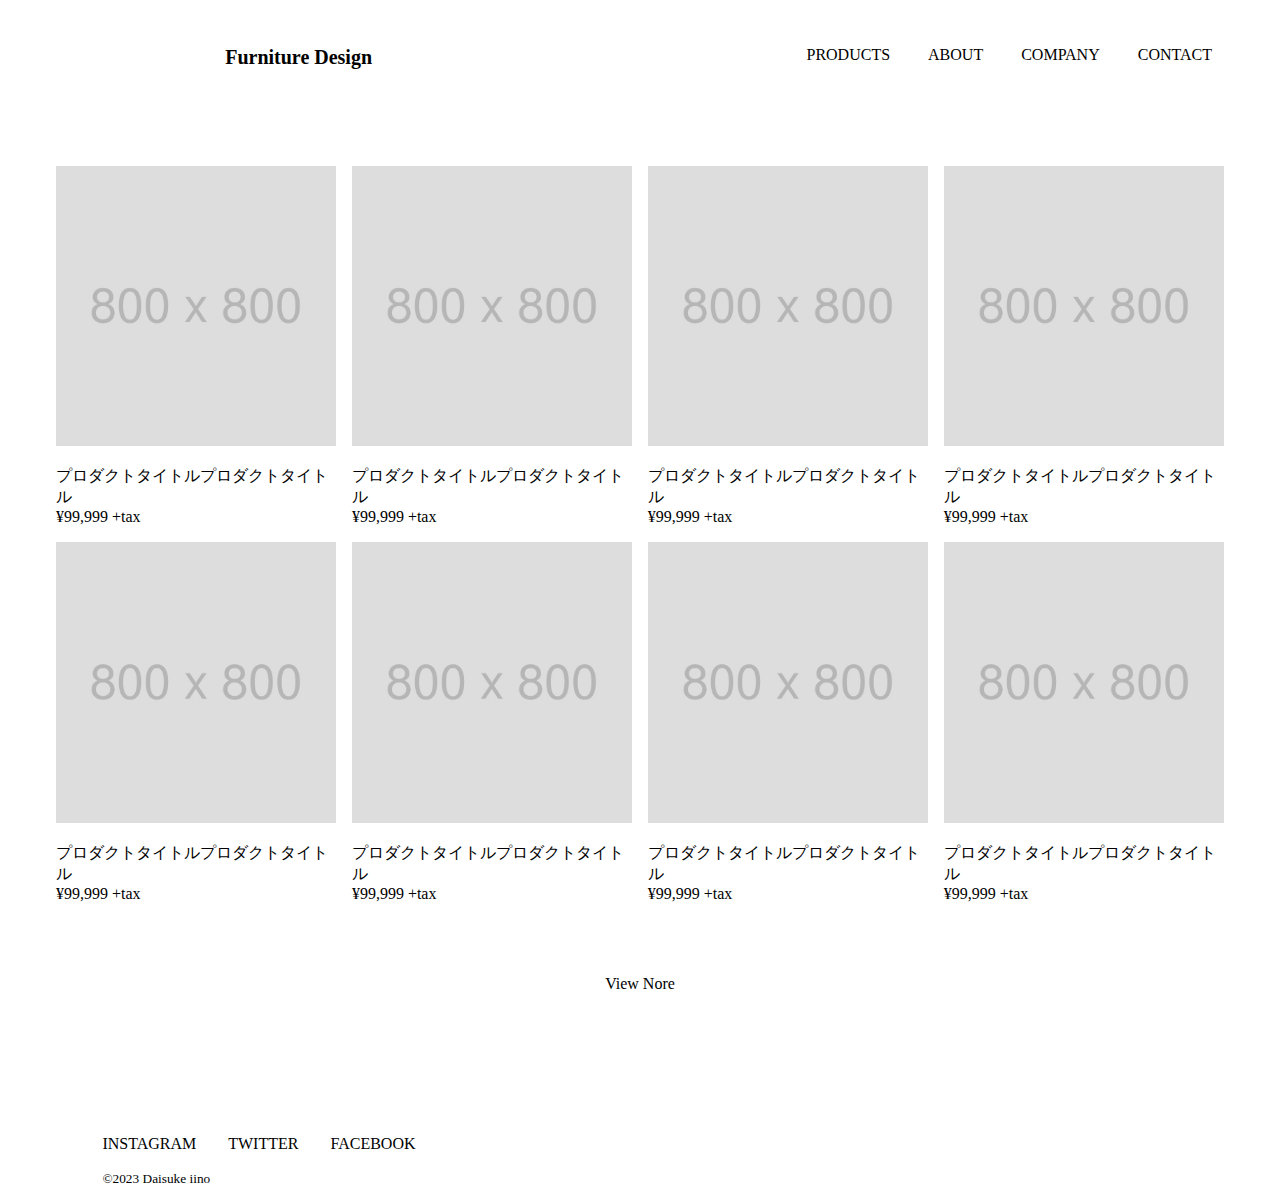
<file: index.html>
<!DOCTYPE html>
<html lang="ja">
<head>
  <meta charset="UTF-8">
  <meta http-equiv="X-UA-Compatible" content="IE=edge">
  <meta name="viewport" content="width=device-width, initial-scale=1.0">
  <title>Furniture Design</title>
  <link rel="stylesheet" href="style.css">
</head>
<body>
  <header id="header" class="wrapper">
    <!-- ＝＝＝ヘッダー見出し＝＝＝ -->

    <h1 class="header-h1">Furniture Design</h1>

    <!-- ＝＝＝ヘッダーナビゲーション＝＝＝ -->

    <nav class="header-nav">
      <ul class="header-ul">
        <li><a href="PRODUCTS.html" target="_blank">PRODUCTS</a></li>
        <li><a href="ABOUT.html" target="_blank">ABOUT</a></li>
        <li><a href="COMPANY.html" target="_blank">COMPANY</a></li>
        <li><a href="mailto:xxxxx@xxx.xxx.com?subject=お問い合わせ" target="_blank">CONTACT</a></li>
      </ul>
    </nav>
  </header>

  <!-- ＝＝＝ここからセクション＝＝＝ -->

  <section class="section">
    <div class="section-div">
      <a href="products2.html" >
        <img src="img/item1.jpg" class="section-img" alt="画像">
        <p>プロダクトタイトルプロダクトタイトル<br>¥99,999 +tax</p>
      </a>
    </div>

    <div class="section-div">
      <a href="products2.html">
        <img src="img/item2.jpg" class="section-img" alt="画像">
        <p>プロダクトタイトルプロダクトタイトル<br>¥99,999 +tax</p>
      </a>
    </div>

    <div class="section-div">
      <a href="products2.html">
        <img src="img/item3.jpg" class="section-img" alt="画像">
        <p>プロダクトタイトルプロダクトタイトル<br>¥99,999 +tax</p>
      </a>
    </div>

    <div class="section-div">
      <a href="products2.html">
        <img src="img/item4.jpg" class="section-img" alt="画像">
        <p>プロダクトタイトルプロダクトタイトル<br>¥99,999 +tax</p>
      </a>
    </div>

    <div class="section-div">
      <a href="products2.html" >
        <img src="img/item5.jpg" class="section-img" alt="画像">
        <p>プロダクトタイトルプロダクトタイトル<br>¥99,999 +tax</p>
      </a>
    </div>

    <div class="section-div">
      <a href="products2.html">
        <img src="img/item6.jpg" class="section-img" alt="画像">
        <p>プロダクトタイトルプロダクトタイトル<br>¥99,999 +tax</p>
      </a>
    </div>

    <div class="section-div">
      <a href="products2.html">
        <img src="img/item7.jpg" class="section-img" alt="画像">
        <p>プロダクトタイトルプロダクトタイトル<br>¥99,999 +tax</p>
      </a>
    </div>

    <div class="section-div">
      <a href="products2.html">
        <img src="img/item8.jpg" class="section-img" alt="画像">
        <p>プロダクトタイトルプロダクトタイトル<br>¥99,999 +tax</p>
      </a>
    </div>
  </section>

  <!-- ＝＝＝ここから第二セクション＝＝＝ -->

  <section>
    <div class="viewmore-div"><a href="PRODUCTS.html" target="_blank">View Nore</a></div>
  </body>
  </section>
  

<!-- ＝＝＝ここからフッター＝＝＝ -->

<footer class="footer">
  <div class="footer-div">
    <p><a href="https://www.instagram.com/" target="_blank" class="footer-p1">INSTAGRAM</a></p>
    <p><a href="https://twitter.com/TwitterJP" target="_blank" class="footer-p2">TWITTER</a></p>
    <p><a href="https://www.facebook.com/" target="_blank" class="footer-p3">FACEBOOK</a></p>
  </div>
<small>&copy;2023 Daisuke iino</small>
</footer>


</html>
</file>
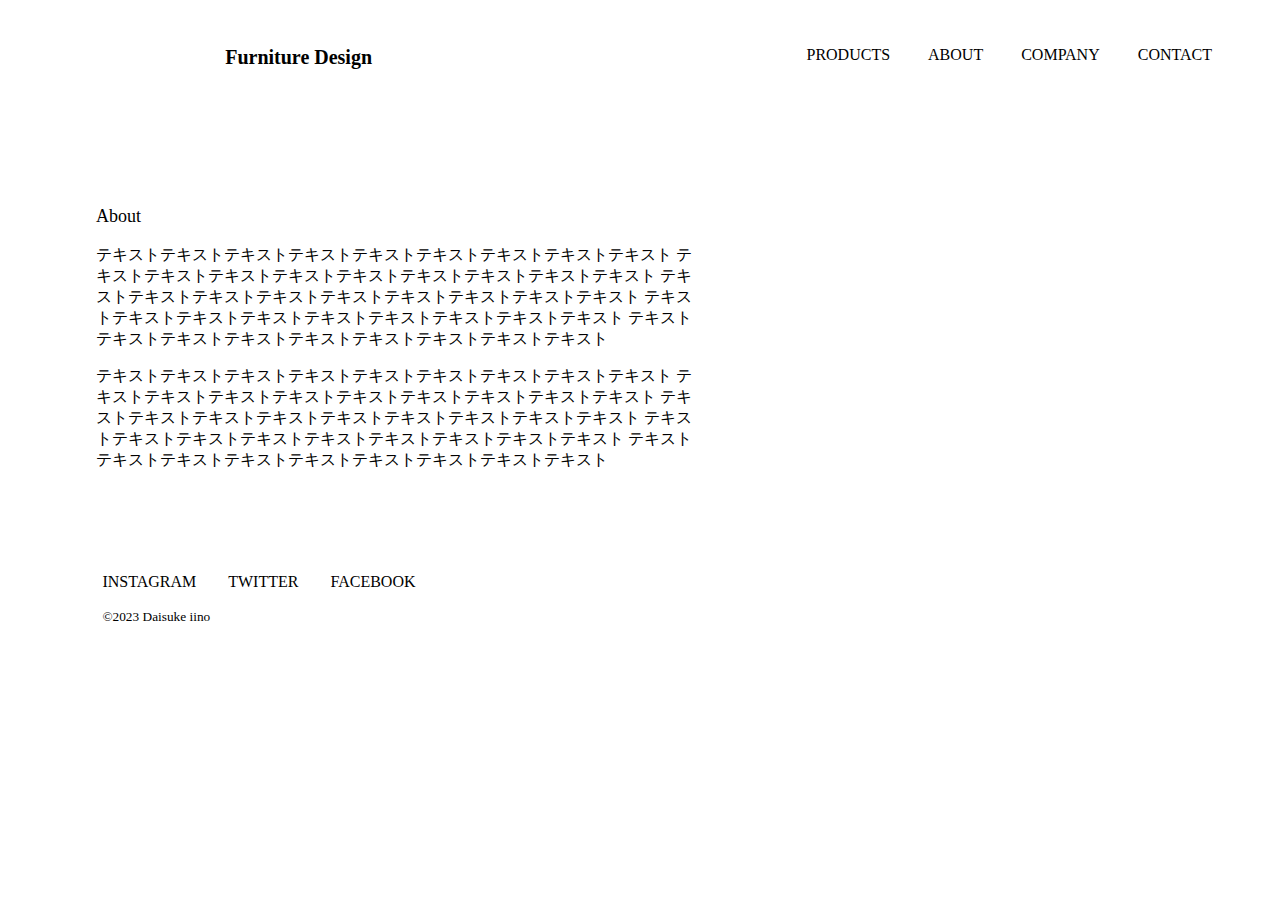
<file: ABOUT.html>
<!DOCTYPE html>
<html lang="ja">
<head>
  <meta charset="UTF-8">
  <meta http-equiv="X-UA-Compatible" content="IE=edge">
  <meta name="viewport" content="width=device-width, initial-scale=1.0">
  <title>ABOUT</title>
  <link rel="stylesheet" href="style.css">
</head>
<body>
  <header id="header" class="wrapper">
    <!-- ＝＝＝ヘッダー見出し＝＝＝ -->

    <h1 class="header-h1">Furniture Design</h1>

    <!-- ＝＝＝ヘッダーナビゲーション＝＝＝ -->

    <nav class="header-nav">
      <ul class="header-ul">
        <li><a href="PRODUCTS.html" target="_blank">PRODUCTS</a></li>
        <li><a href="ABOUT.html" target="_blank">ABOUT</a></li>
        <li><a href="COMPANY.html" target="_blank">COMPANY</a></li>
        <li><a href="mailto:xxxxx@xxx.xxx.com?subject=お問い合わせ" target="_blank">CONTACT</a></li>
      </ul>
    </nav>
  </header>

  <!-- ＝＝＝ここからメイン＝＝＝ -->

  <main>
    <div class="content-wrapper">
      <p class="page-title">About</p>
      <div id="about">
        <p>
          テキストテキストテキストテキストテキストテキストテキストテキストテキスト
          テキストテキストテキストテキストテキストテキストテキストテキストテキスト
          テキストテキストテキストテキストテキストテキストテキストテキストテキスト
          テキストテキストテキストテキストテキストテキストテキストテキストテキスト
          テキストテキストテキストテキストテキストテキストテキストテキストテキスト
        </p>
        <p>
          テキストテキストテキストテキストテキストテキストテキストテキストテキスト
          テキストテキストテキストテキストテキストテキストテキストテキストテキスト
          テキストテキストテキストテキストテキストテキストテキストテキストテキスト
          テキストテキストテキストテキストテキストテキストテキストテキストテキスト
          テキストテキストテキストテキストテキストテキストテキストテキストテキスト
        </p>
      </div>
    </div>
  </main>
</body>

<!-- ＝＝＝ここからフッター＝＝＝ -->
<footer class="footer">
  <div class="footer-div">
    <p><a href="https://www.instagram.com/" target="_blank" class="footer-p1">INSTAGRAM</a></p>
    <p><a href="https://twitter.com/TwitterJP" target="_blank" class="footer-p2">TWITTER</a></p>
    <p><a href="https://www.facebook.com/" target="_blank" class="footer-p3">FACEBOOK</a></p>
  </div>
  <small>&copy;2023 Daisuke iino</small>
</footer>

</html>
</file>
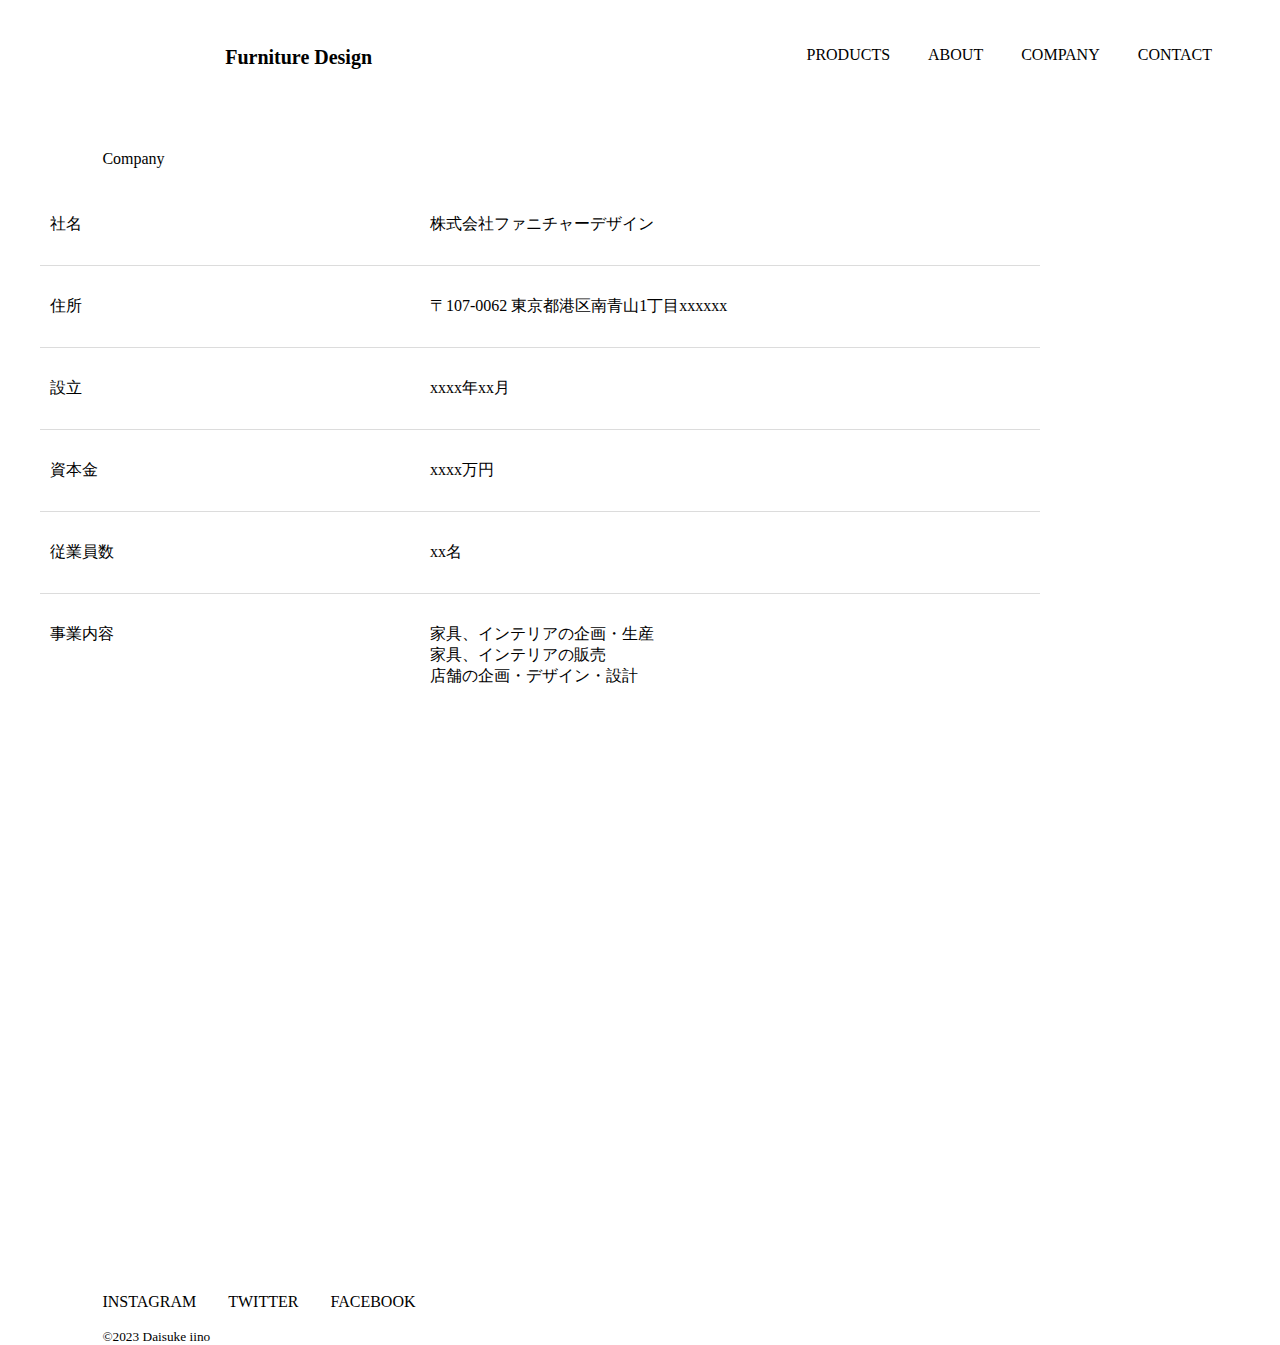
<file: COMPANY.html>
<!DOCTYPE html>
<html lang="ja">

<head>
  <meta charset="UTF-8">
  <meta http-equiv="X-UA-Compatible" content="IE=edge">
  <meta name="viewport" content="width=device-width, initial-scale=1.0">
  <title>COMPANY</title>
  <link rel="stylesheet" href="style.css">
</head>

<body>
  <header id="header" class="wrapper">
    <!-- ＝＝＝ヘッダー見出し＝＝＝ -->

    <h1 class="header-h1">Furniture Design</h1>

    <!-- ＝＝＝ヘッダーナビゲーション＝＝＝ -->

    <nav class="header-nav">
      <ul class="header-ul">
        <li><a href="PRODUCTS.html" target="_blank">PRODUCTS</a></li>
        <li><a href="ABOUT.html" target="_blank">ABOUT</a></li>
        <li><a href="COMPANY.html" target="_blank">COMPANY</a></li>
        <li><a href="mailto:xxxxx@xxx.xxx.com?subject=お問い合わせ" target="_blank">CONTACT</a></li>
      </ul>
    </nav>
  </header>
<!-- <div class="first-div"> -->
  <p class="section-products">Company</p>
<!-- </div> -->
  

  <!-- ＝＝＝ここからメイン＝＝＝ -->

  <main class="main-company">
    <div class="company-div">
      <dl>
        <dt>社名</dt>
        <dd>株式会社ファニチャーデザイン</dd>
        <dt>住所</dt>
        <dd>〒107-0062 東京都港区南青山1丁目xxxxxx</dd>
        <dt>設立</dt>
        <dd>xxxx年xx月</dd>
        <dt>資本金</dt>
        <dd>xxxx万円</dd>
        <dt>従業員数</dt>
        <dd>xx名</dd>
        <dt class="dt-main">事業内容</dt>
        <dd class="dd-main">家具、インテリアの企画・生産<br>
          家具、インテリアの販売<br>
          店舗の企画・デザイン・設計</dd>
      </dl>
    </div>
<div class="iframe-div">
  <iframe src="https://www.google.com/maps/embed?pb=!1m18!1m12!1m3!1d3342.8978328648404!2d129.78635191514118!3d33.085472375500764!2m3!1f0!2f0!3f0!3m2!1i1024!2i768!4f13.1!3m3!1m2!1s0x356abd666eb3cfbd%3A0x6f267b427d8778f7!2z44OP44Km44K544OG44Oz44Oc44K5!5e0!3m2!1sja!2sjp!4v1676274188180!5m2!1sja!2sjp" style="border:0;" width="600" height="450" allowfullscreen="" loading="lazy" referrerpolicy="no-referrer-when-downgrade"></iframe>
</div>
      

    
    
  </main>
<!-- ＝＝＝ここからフッター＝＝＝ -->

<footer class="footer">
  <div class="footer-div">
    <p><a href="https://www.instagram.com/" target="_blank" class="footer-p1">INSTAGRAM</a></p>
    <p><a href="https://twitter.com/TwitterJP" target="_blank" class="footer-p2">TWITTER</a></p>
    <p><a href="https://www.facebook.com/" target="_blank" class="footer-p3">FACEBOOK</a></p>
  </div>
<small>&copy;2023 Daisuke iino</small>
</footer>

</body>

</html>
</file>
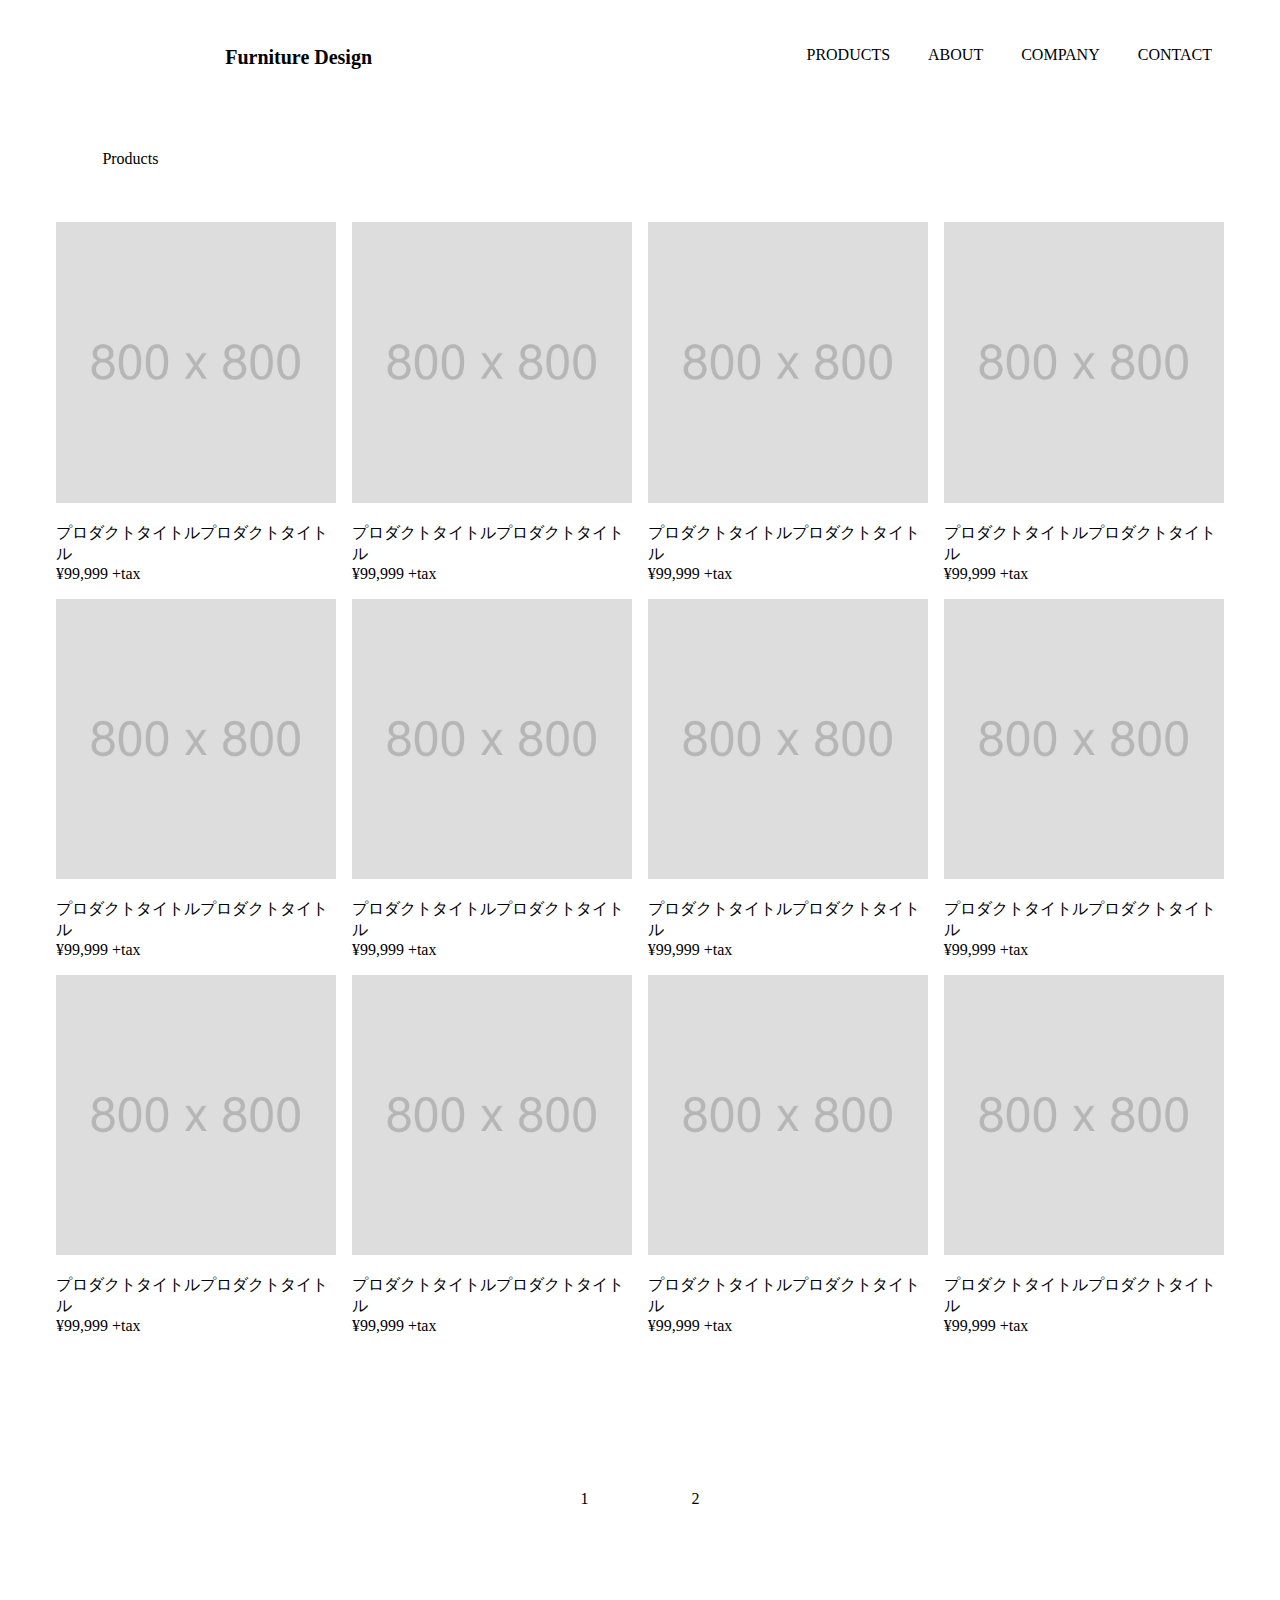
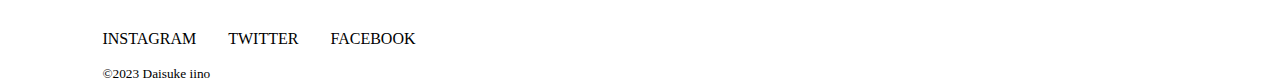
<file: PRODUCTS.html>
<!DOCTYPE html>
<html lang="ja">
<head>
  <meta charset="UTF-8">
  <meta http-equiv="X-UA-Compatible" content="IE=edge">
  <meta name="viewport" content="width=device-width, initial-scale=1.0">
  <title>Furniture Design</title>
  <link rel="stylesheet" href="style.css">
</head>
<body>
  <header id="header" class="wrapper">
    <!-- ＝＝＝ヘッダー見出し＝＝＝ -->

    <h1 class="header-h1">Furniture Design</h1>
    
    <!-- ＝＝＝ヘッダーナビゲーション＝＝＝ -->

    <nav class="header-nav">
      <ul class="header-ul">
        <li><a href="PRODUCTS.html" target="_blank">PRODUCTS</a></li>
        <li><a href="ABOUT.html" target="_blank">ABOUT</a></li>
        <li><a href="COMPANY.html" target="_blank">COMPANY</a></li>
        <li><a href="mailto:xxxxx@xxx.xxx.com?subject=お問い合わせ" target="_blank">CONTACT</a></li>
      </ul>
    </nav>
  </header>
  <p class="section-products">Products</p>


<!-- ＝＝＝ここからセクション＝＝＝ -->

  <section class="section">
    
    <div class="section-div">
      <a href="products2.html" >
        <img src="img/item1.jpg" class="section-img" alt="画像">
        <p>プロダクトタイトルプロダクトタイトル<br>¥99,999 +tax</p>
      </a>
    </div>

    <div class="section-div">
      <a href="products2.html">
        <img src="img/item2.jpg" class="section-img" alt="画像">
        <p>プロダクトタイトルプロダクトタイトル<br>¥99,999 +tax</p>
      </a>
    </div>

    <div class="section-div">
      <a href="products2.html">
        <img src="img/item3.jpg" class="section-img" alt="画像">
        <p>プロダクトタイトルプロダクトタイトル<br>¥99,999 +tax</p>
      </a>
    </div>

    <div class="section-div">
      <a href="products2.html">
        <img src="img/item4.jpg" class="section-img" alt="画像">
        <p>プロダクトタイトルプロダクトタイトル<br>¥99,999 +tax</p>
      </a>
    </div>

    <div class="section-div">
      <a href="products2.html" >
        <img src="img/item5.jpg" class="section-img" alt="画像">
        <p>プロダクトタイトルプロダクトタイトル<br>¥99,999 +tax</p>
      </a>
    </div>

    <div class="section-div">
      <a href="products2.html">
        <img src="img/item6.jpg" class="section-img" alt="画像">
        <p>プロダクトタイトルプロダクトタイトル<br>¥99,999 +tax</p>
      </a>
    </div>

    <div class="section-div">
      <a href="products2.html">
        <img src="img/item7.jpg" class="section-img" alt="画像">
        <p>プロダクトタイトルプロダクトタイトル<br>¥99,999 +tax</p>
      </a>
    </div>

    <div class="section-div">
      <a href="products2.html">
        <img src="img/item8.jpg" class="section-img" alt="画像">
        <p>プロダクトタイトルプロダクトタイトル<br>¥99,999 +tax</p>
      </a>
    </div>

    <div class="section-div">
      <a href="products2.html" >
        <img src="img/item9.jpg" class="section-img" alt="画像">
        <p>プロダクトタイトルプロダクトタイトル<br>¥99,999 +tax</p>
      </a>
    </div>

    <div class="section-div">
      <a href="products2.html">
        <img src="img/item10.jpg" class="section-img" alt="画像">
        <p>プロダクトタイトルプロダクトタイトル<br>¥99,999 +tax</p>
      </a>
    </div>

    <div class="section-div">
      <a href="products2.html">
        <img src="img/item11.jpg" class="section-img" alt="画像">
        <p>プロダクトタイトルプロダクトタイトル<br>¥99,999 +tax</p>
      </a>
    </div>

    <div class="section-div">
      <a href="products2.html">
        <img src="img/item12.jpg" class="section-img" alt="画像">
        <p>プロダクトタイトルプロダクトタイトル<br>¥99,999 +tax</p>
      </a>
    </div>
  </section>

  <!-- ＝＝＝ここから第二セクション＝＝＝ -->

  <section class="second-section">
    <div class="second-section-div">
      <a class="second-section-a1">1</a>
      <a class="second-section-a2" href="viewmore.html" target="_blank"">2</a>
    </div>
    
  </section>

  <!-- ＝＝＝ここからフッター＝＝＝ -->

  <footer class="footer">
    <div class="footer-div">
      <p><a href="https://www.instagram.com/" target="_blank" class="footer-p1">INSTAGRAM</a></p>
      <p><a href="https://twitter.com/TwitterJP" target="_blank" class="footer-p2">TWITTER</a></p>
      <p><a href="https://www.facebook.com/" target="_blank" class="footer-p3">FACEBOOK</a></p>
    </div>
  <small>&copy;2023 Daisuke iino</small>
  </footer>
</file>
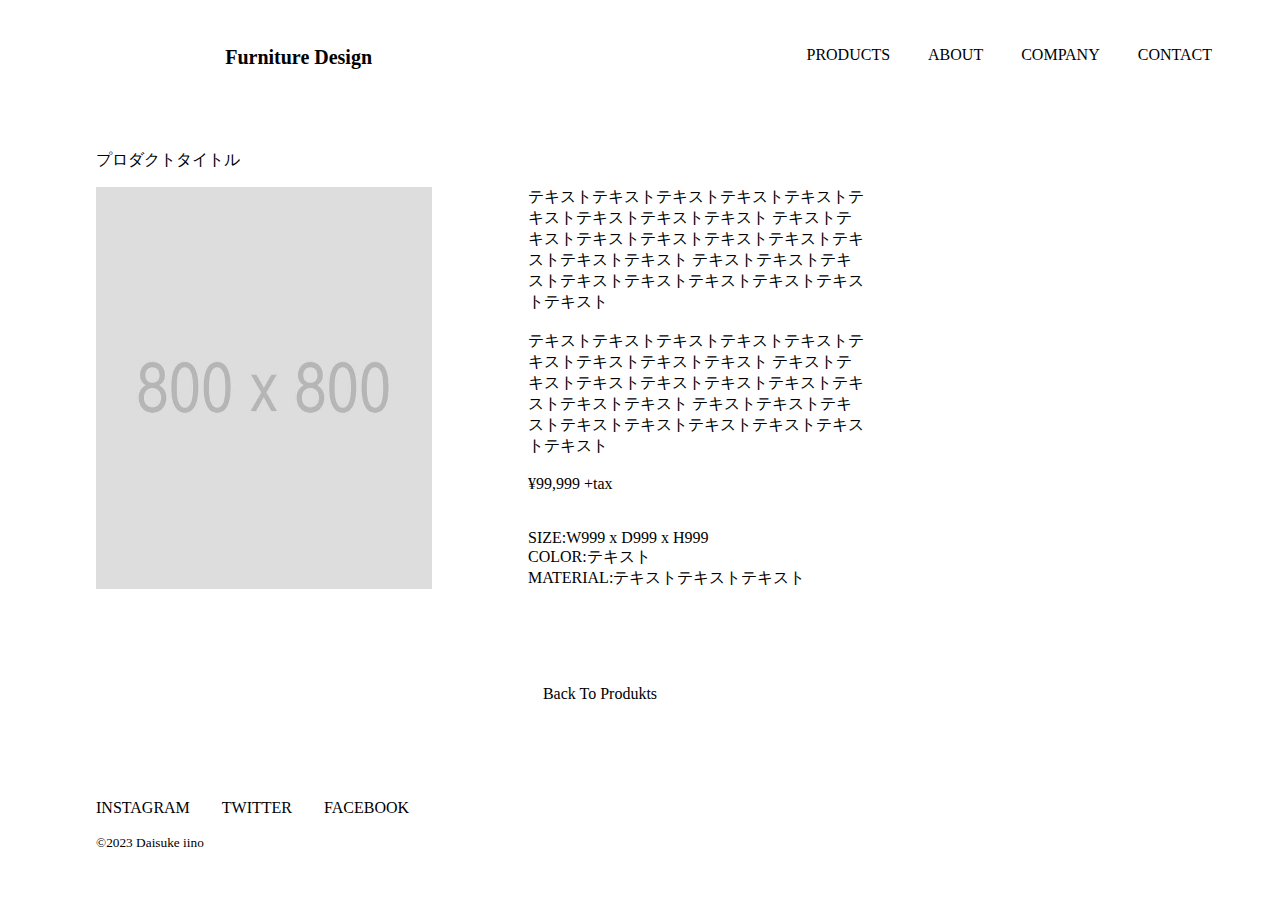
<file: products2.html>
<!DOCTYPE html>
<html lang="ja">

<head>
  <meta charset="UTF-8">
  <meta http-equiv="X-UA-Compatible" content="IE=edge">
  <meta name="viewport" content="width=device-width, initial-scale=1.0">
  <title>Furniture Design</title>
  <link rel="stylesheet" href="style.css">
</head>

<body>
  <header id="header" class="wrapper">
    <!-- ＝＝＝ヘッダー見出し＝＝＝ -->

    <h1 class="header-h1">Furniture Design</h1>

    <!-- ＝＝＝ヘッダーナビゲーション＝＝＝ -->

    <nav class="header-nav">
      <ul class="header-ul">
        <li><a href="PRODUCTS.html" target="_blank">PRODUCTS</a></li>
        <li><a href="ABOUT.html" target="_blank">ABOUT</a></li>
        <li><a href="COMPANY.html" target="_blank">COMPANY</a></li>
        <li><a href="mailto:xxxxx@xxx.xxx.com?subject=お問い合わせ" target="_blank">CONTACT</a></li>
      </ul>
    </nav>
  </header>

  <!-- ＝＝＝メイン＝＝＝ -->
  
  <main>

    <!-- ＝＝＝ここからセクション＝＝＝ -->

    <section class="products2-section">
      <p class="products2-section-p">プロダクトタイトル</p>
      <div class="products2-section-div">
        <img src="img/item1.jpg" alt="画像" class="products2-section-img">
        <div class="products2-section-div2">
          <p>テキストテキストテキストテキストテキストテキストテキストテキストテキスト テキストテキストテキストテキストテキストテキストテキストテキストテキスト
            テキストテキストテキストテキストテキストテキストテキストテキストテキスト<br>
            <br>
            テキストテキストテキストテキストテキストテキストテキストテキストテキスト テキストテキストテキストテキストテキストテキストテキストテキストテキスト
            テキストテキストテキストテキストテキストテキストテキストテキストテキスト<br>
            <br>
            ¥99,999 +tax<br>
            <br>
            <br>
            SIZE:<span></span>W999 x D999 x H999<br>
            COLOR:<span></span>テキスト<br>
            MATERIAL:<span></span>テキストテキストテキスト<br>
          </p>
        </div>
      </div>
    </section>
    <p class="back"><a href="PRODUCTS.html">Back To Produkts</a></p>

    <footer class="footer">
      <div class="footer-div">
        <p><a href="https://www.instagram.com/" target="_blank" class="footer-p1">INSTAGRAM</a></p>
        <p><a href="https://twitter.com/TwitterJP" target="_blank" class="footer-p2">TWITTER</a></p>
        <p><a href="https://www.facebook.com/" target="_blank" class="footer-p3">FACEBOOK</a></p>
      </div>
      <small>&copy;2023 Daisuke iino</small>
    </footer>
  </main>
</file>
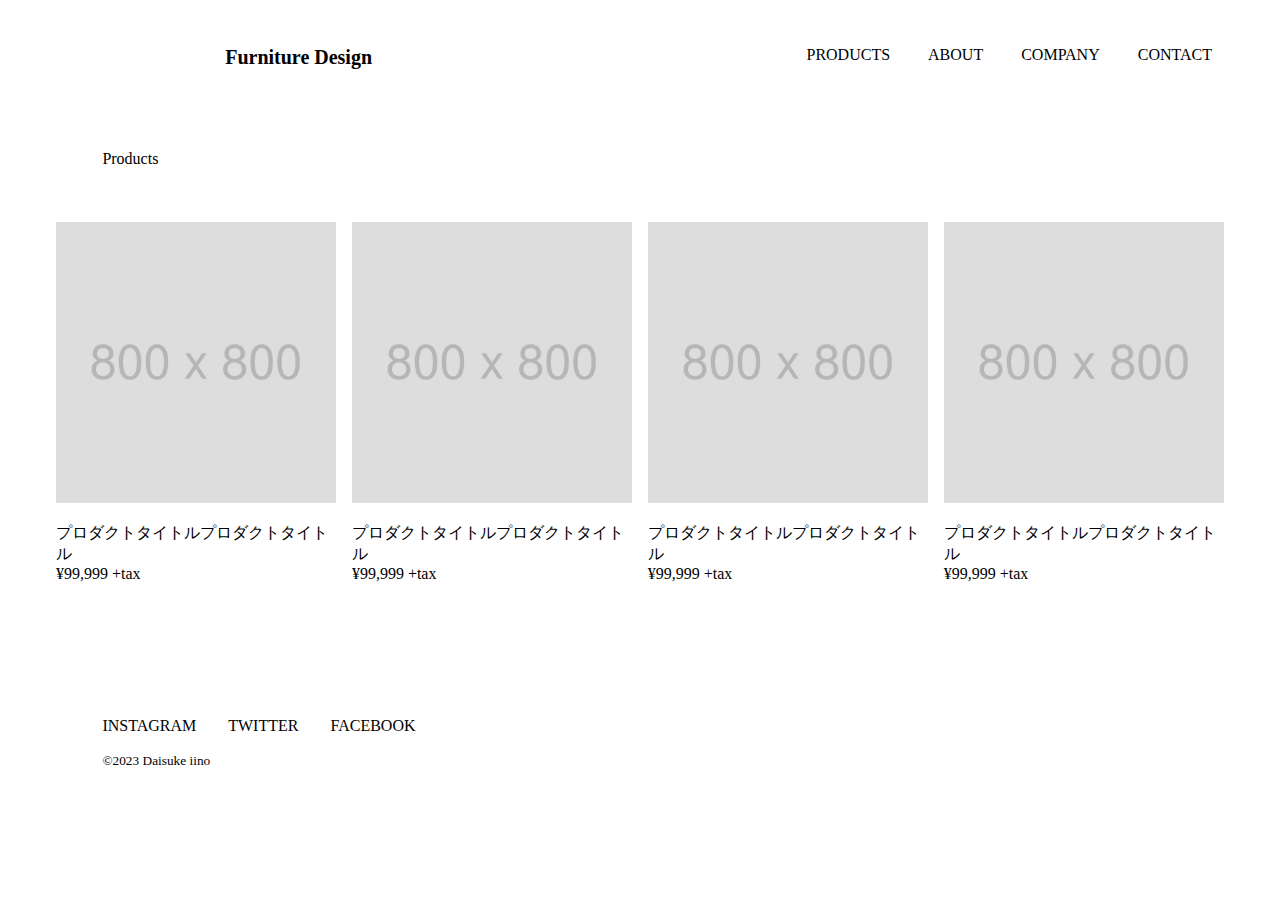
<file: viewmore.html>
<!DOCTYPE html>
<html lang="ja">
<head>
  <meta charset="UTF-8">
  <meta http-equiv="X-UA-Compatible" content="IE=edge">
  <meta name="viewport" content="width=device-width, initial-scale=1.0">
  <title>Furniture Design</title>
  <link rel="stylesheet" href="style.css">
</head>
<body>
  <header id="header" class="wrapper">
    <!-- ＝＝＝ヘッダー見出し＝＝＝ -->

    <h1 class="header-h1">Furniture Design</h1>

    <!-- ＝＝＝ヘッダーナビゲーション＝＝＝ -->

    <nav class="header-nav">
      <ul class="header-ul">
        <li><a href="PRODUCTS.html" target="_blank">PRODUCTS</a></li>
        <li><a href="ABOUT.html" target="_blank">ABOUT</a></li>
        <li><a href="COMPANY.html" target="_blank">COMPANY</a></li>
        <li><a href="mailto:xxxxx@xxx.xxx.com?subject=お問い合わせ" target="_blank">CONTACT</a></li>
      </ul>
    </nav>
  </header>

  <p class="section-products">Products</p>

  <!-- ＝＝＝ここから第一セクション＝＝＝ -->

  <section class="section">
    
    <div class="section-div">
      <a href="products2.html" >
        <img src="img/item1.jpg" class="section-img" alt="画像">
        <p>プロダクトタイトルプロダクトタイトル<br>¥99,999 +tax</p>
      </a>
    </div>

    <div class="section-div">
      <a href="products2.html">
        <img src="img/item2.jpg" class="section-img" alt="画像">
        <p>プロダクトタイトルプロダクトタイトル<br>¥99,999 +tax</p>
      </a>
    </div>

    <div class="section-div">
      <a href="products2.html">
        <img src="img/item3.jpg" class="section-img" alt="画像">
        <p>プロダクトタイトルプロダクトタイトル<br>¥99,999 +tax</p>
      </a>
    </div>

    <div class="section-div">
      <a href="products2.html">
        <img src="img/item4.jpg" class="section-img" alt="画像">
        <p>プロダクトタイトルプロダクトタイトル<br>¥99,999 +tax</p>
      </a>
    </div>
  </section>

  <!-- ＝＝＝ここからフッター＝＝＝ -->

<footer class="footer">
  <div class="footer-div">
    <p><a href="https://www.instagram.com/" target="_blank" class="footer-p1">INSTAGRAM</a></p>
    <p><a href="https://twitter.com/TwitterJP" target="_blank" class="footer-p2">TWITTER</a></p>
    <p><a href="https://www.facebook.com/" target="_blank" class="footer-p3">FACEBOOK</a></p>
  </div>
<small>&copy;2023 Daisuke iino</small>
</footer>
</file>
<file: style.css>
body{
  padding: 0;
  margin: 0;
  box-sizing: border-box;
}

a{
  text-decoration: none;
  color: black;
}

a:hover{
  opacity: 0.6;
  filter: brightness(100%);
}

/* *{
  outline: 2px red solid;
} */

.first-div{
  max-width: 1200px;
  margin-right: 0;
  
}
/* ＝＝＝ここからヘッダー内＝＝＝ */
/* ＝＝＝ヘッダースクロール時に上部に固定＝＝＝ */

.wrapper{
  position: sticky;
  top: 0;
  left: 0;
  background-color: white;
  margin-bottom: 40px;
  z-index: 10;
  padding: 30px;
  height: auto;
  box-sizing: border-box;
}

.header-h1{
  font-size: 20px;
  display: inline-block;
  float: left;
  margin: 0;
  margin-left: 16%;
  padding-top: 16px;
}


.header-ul{
  display: flex;
  justify-content: right;
  flex-wrap: wrap;
}

.header-ul li{
  display: list-item;
  list-style: none;
  padding-right: 38px;
}

.header-ul li a{
  text-decoration: none;
  color: black;
}

.section-products{
  margin-left: 8%;
  margin-top: 3%;
  /* width: 100%; */
  
 
}
/* ＝＝＝ここからセクション＝＝＝ */
/* ＝＝＝フレックスボックスを使用＝＝＝ */
.section{
  max-width: 1200px;
  width: 100%;
  display: flex;
  justify-content: space-between;
  flex-wrap: wrap;
  margin: 0 auto;
  margin-top: 3%;
  padding: 16px;
  box-sizing: border-box;


}

/* ＝＝＝セクション内divの幅を24%にする＝＝＝ */
.section-div{
  width: 24%;
}

 /* ＝＝＝セクション内の各々の画像幅をdivいっぱいに広げる＝＝＝ */
.section-img{
  width: 100%;
}


/* ＝＝＝viewmoreについて＝＝＝ */
.viewmore-div{
  text-align: center;
  padding: 40px;
}

.viewmore-div a{
  color: black;
  text-decoration: none;
}

/* ＝＝＝ここから第二セクション＝＝＝ */
.second-section{
  margin-top: 8%;
  padding: 20px;
}

.second-section-div{
  text-align: center;
  width: 100%;
}

.second-section-a2 {
  text-decoration: none;
  color: black;
  margin-left: 8%;

}

/* ＝＝＝ここからフッター＝＝＝ */
.footer{
  margin-left: 8%;
  margin-top: 8%;
  max-width: 1200px;
  box-sizing: border-box;
}

.footer-div{
  width: 100%;
}

.footer-p1{
  float: left;
  margin-right: 32px;
}
.footer-p2{
  float: left;
  margin-right: 32px;
}


small{
  text-align: right;
}

/* ＝＝＝プロダクト２セクション＝＝＝ */
.puroducts2-section{
  max-width: 1200px;
}
.products2-section-p{
  margin-left: 8%;
}
.products2-section-div{
  width: 80%;
  display: flex;
  justify-content: space-evenly;
  flex-wrap: wrap;
}

.products2-section-img{
  width: 35%;
}

.products2-section-div2{
  width: 35%;
}

.products2-section-div2>p{
  box-sizing: border-box;
  margin: 0 auto;
}

.back{
  text-align: center;
  margin-top: 8%;
}

/* ＝＝＝ここからabout＝＝＝ */
main{
  max-width: 1200px;
  
}

.content-wrapper{
  width: 50%;
  margin-left: 8%;
  margin-top: 8%;
}

.page-title{
  font-size: 18px;
}

/* ＝＝＝ここからカンパニーについて＝＝＝ */
.main-company{
  max-width: 1200px;
  margin: 0 auto;
}
.company-div{
  width: 100%;
}

dl{
  display: flex;
  flex-wrap: wrap;
  margin-bottom: 20px;
}

dt{
  width: 30%;
  padding: 30px 10px;
  border-bottom: solid 1px gainsboro;
}

dd{
  width: 50%;
  margin-left: 0;
  padding: 30px 10px;
  border-bottom: solid 1px gainsboro;
}


.dt-main{
  border-bottom: none;
}
.dd-main{
  border-bottom: none;
}

iframe{
width: 680px;
margin-top: 16px;
margin: 0 auto;
padding: 16px;
box-sizing: border-box;
}

.iframe-div{
  max-width: 1200px;
}


/* <!-- ＝＝＝ここからメディアクエリを使用＝＝＝ --> */
/* <!-- ＝＝＝スマホ用レスポンシブ＝＝＝ --> */
 @media screen and ( max-width:767px){

  /* ＝＝＝ヘッダー関係＝＝＝ */
  .wrapper{
    margin-bottom: 0;
    margin-top: 0;
    height: 160px;
  }

  .header-h1{
    font-size: 20px;
    display: inline-block;
    margin: 0;
    margin-left: 16%;
    padding-top: 16px;
  }
  
  
  .header-ul{
    display: block;
    padding-top: 61px;
    box-sizing: border-box;
  }

  .header-ul li{
    float: left;
    text-align: center;
    
  }
  
  .header-nav{
    background-color: white;
  }

  .section-products{
    margin-top:72px ;
  }

  /* ＝＝＝画像やtextを中央揃へにする＝＝＝ */

  .section{
    width: 100%;
    display: block;
    margin: 0 auto;
    margin-top: 3%;
  }

  .section-div{
    width: 100%;
    text-align: center;
  }

  .section-img{
    padding: 16px;
    box-sizing: border-box;
  }

/* ＝＝＝マップ＝＝＝ */

  iframe{
  width: 100%;
  margin-top: 16px;
  margin: 0 auto;
  padding: 16px;
  box-sizing: border-box;
  }


  /* ＝＝＝ここからプロダクト２＝＝＝ */
  .products2-section-div{
    width: 100%;
    display: block;
    margin: 0 auto;
    
  }
  
  .products2-section-img{
    width: 100%;
    margin: 0 auto;
    padding: 16px;
    box-sizing: border-box;
  }
  
  .products2-section-div2{
    width: 100%;
    margin: 0 auto;
    padding: 16px;
    box-sizing: border-box;
  }

/* ＝＝＝ここからABOUT＝＝＝ */
main p{
  margin: 0 auto;
  width: 100%;
}

.content-wrapper{
  margin: 0 auto;
  width: 100%;
  padding: 16px;
  box-sizing: border-box;
}
main{
  margin-top: 32px;
}

}
</file>
